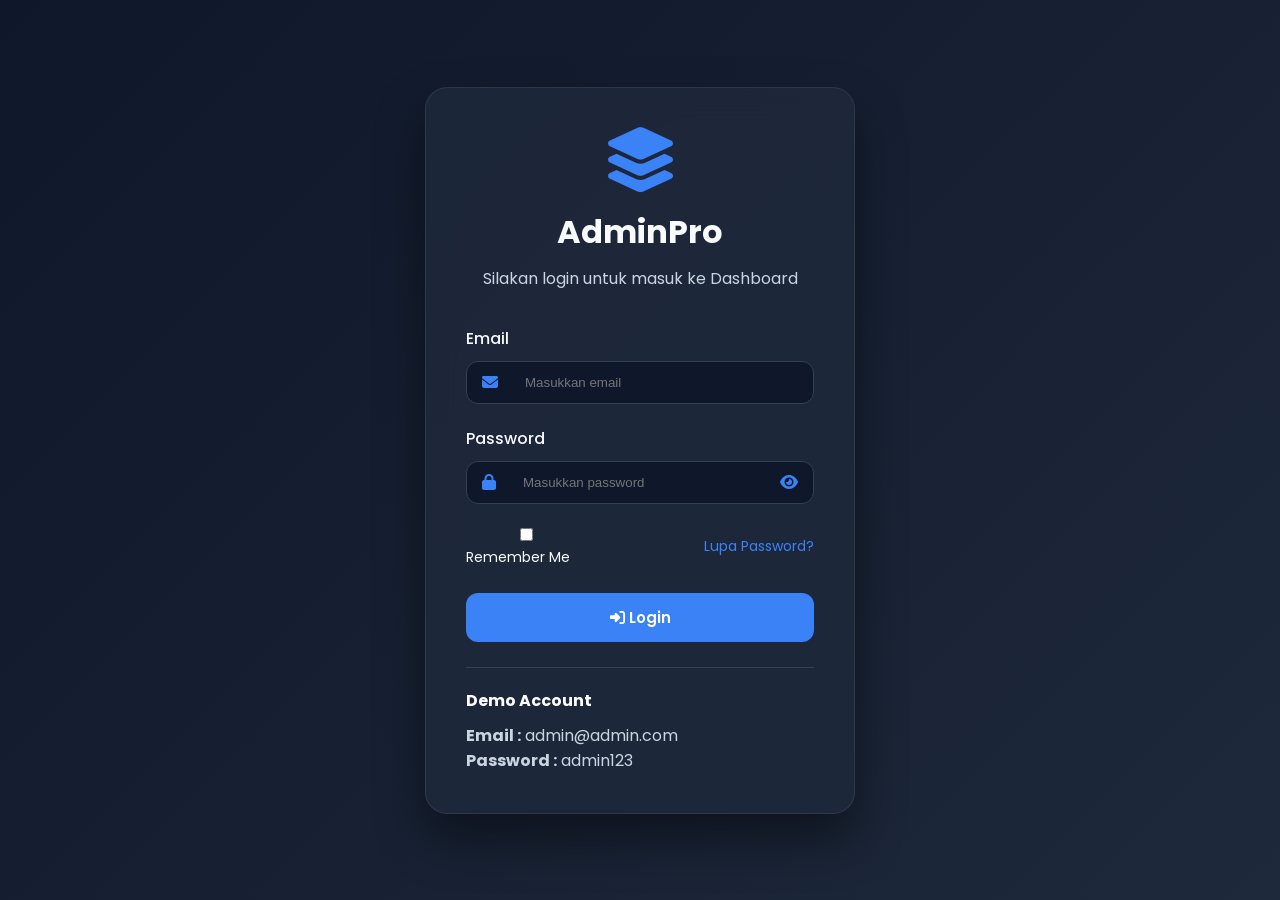
<file: login.html>
<!DOCTYPE html>
<html lang="id">

<head>

    <meta charset="UTF-8">
    <meta name="viewport" content="width=device-width, initial-scale=1.0">

    <title>Login | Admin Dashboard</title>

    <!-- CSS -->
    <link rel="stylesheet" href="css/style.css">

    <!-- Font Awesome -->
    <link rel="stylesheet"
        href="https://cdnjs.cloudflare.com/ajax/libs/font-awesome/6.5.2/css/all.min.css">

</head>

<body class="login-page">

    <div class="login-container">

        <!-- Header -->
        <div class="login-header">

            <i class="fa-solid fa-layer-group"></i>

            <h1>AdminPro</h1>

            <p>Silakan login untuk masuk ke Dashboard</p>

        </div>

        <!-- Form Login -->
        <form id="loginForm">

            <div class="input-group">

                <label>Email</label>

                <div class="input-box">

                    <i class="fa-solid fa-envelope"></i>

                    <input
                        type="email"
                        id="email"
                        placeholder="Masukkan email"
                        required>

                </div>

            </div>

            <div class="input-group">

                <label>Password</label>

                <div class="input-box">

                    <i class="fa-solid fa-lock"></i>

                    <input
                        type="password"
                        id="password"
                        placeholder="Masukkan password"
                        required>

                    <i class="fa-solid fa-eye toggle-password"></i>

                </div>

            </div>

            <div class="login-options">

                <label>

                    <input type="checkbox">

                    Remember Me

                </label>

                <a href="#">Lupa Password?</a>

            </div>

            <button
                type="submit"
                class="login-btn">

                <i class="fa-solid fa-right-to-bracket"></i>

                Login

            </button>

        </form>

        <!-- Demo Account -->
        <div class="demo-account">

            <h4>Demo Account</h4>

            <p>

                <strong>Email :</strong>

                admin@admin.com

            </p>

            <p>

                <strong>Password :</strong>

                admin123

            </p>

        </div>

    </div>

    <!-- Login JS -->
    <script src="js/login.js"></script>

</body>

</html>
</file>
<file: css/style.css>
/* ==========================================================
   ADMIN DASHBOARD PRO
   Style.css - Part 1
   ========================================================== */

/* Google Font */
@import url('https://fonts.googleapis.com/css2?family=Poppins:wght@300;400;500;600;700;800&display=swap');

/* =========================
   RESET
========================= */

*{
    margin:0;
    padding:0;
    box-sizing:border-box;
}

html{
    scroll-behavior:smooth;
}

body{
    font-family:'Poppins',sans-serif;
    background:#0F172A;
    color:#F8FAFC;
    display:flex;
    min-height:100vh;
    overflow-x:hidden;
}

/* =========================
   ROOT COLOR
========================= */

:root{

    --primary:#3B82F6;
    --primary-dark:#2563EB;

    --success:#22C55E;
    --warning:#FACC15;
    --danger:#EF4444;

    --bg:#0F172A;
    --bg2:#1E293B;

    --card:#1E293B;

    --text:#F8FAFC;
    --text2:#CBD5E1;

    --border:#334155;

    --shadow:0 10px 25px rgba(0,0,0,.35);

    --radius:18px;

    --transition:.3s;

}

/* =========================
   SCROLLBAR
========================= */

::-webkit-scrollbar{
    width:10px;
}

::-webkit-scrollbar-track{
    background:#111827;
}

::-webkit-scrollbar-thumb{
    background:var(--primary);
    border-radius:20px;
}

/* =========================
   SIDEBAR
========================= */

.sidebar{

    width:270px;

    background:#111827;

    position:fixed;

    left:0;
    top:0;
    bottom:0;

    padding:25px;

    box-shadow:var(--shadow);

    z-index:100;

    transition:.3s;

}

/* =========================
   LOGO
========================= */

.logo{

    display:flex;

    align-items:center;

    gap:15px;

    margin-bottom:50px;

}

.logo i{

    font-size:34px;

    color:var(--primary);

}

.logo h2{

    font-size:24px;

    font-weight:700;

}

/* =========================
   MENU
========================= */

.sidebar ul{

    list-style:none;

}

.sidebar ul li{

    display:flex;

    align-items:center;

    gap:15px;

    padding:16px 18px;

    margin-bottom:12px;

    border-radius:14px;

    cursor:pointer;

    color:var(--text2);

    transition:.3s;

    font-weight:500;

}

.sidebar ul li:hover{

    background:var(--primary);

    color:#fff;

    transform:translateX(6px);

}

.sidebar ul li.active{

    background:var(--primary);

    color:#fff;

}

.sidebar ul li i{

    width:24px;

    text-align:center;

    font-size:18px;

}

/* =========================
   MAIN CONTENT
========================= */

.main-content{

    flex:1;

    margin-left:270px;

    padding:35px;

}

/* =========================
   HEADER
========================= */

header{

    display:flex;

    justify-content:space-between;

    align-items:center;

    margin-bottom:35px;

}

header h1{

    font-size:32px;

    font-weight:700;

}

header p{

    color:var(--text2);

    margin-top:6px;

}

header .right{

    display:flex;

    align-items:center;

    gap:20px;

}

.notification{

    width:48px;

    height:48px;

    border:none;

    border-radius:50%;

    background:var(--card);

    color:#fff;

    cursor:pointer;

    transition:.3s;

    font-size:18px;

}

.notification:hover{

    background:var(--primary);

}

header img{

    width:50px;

    height:50px;

    border-radius:50%;

    object-fit:cover;

    border:3px solid var(--primary);

}

/* =========================
   BUTTON
========================= */

button{

    font-family:'Poppins',sans-serif;

}

.add-btn,
.save-btn,
.filter-btn,
.login-btn{

    background:var(--primary);

    color:#fff;

    border:none;

    padding:13px 24px;

    border-radius:12px;

    cursor:pointer;

    font-size:15px;

    font-weight:600;

    transition:.3s;

}

.add-btn:hover,
.save-btn:hover,
.filter-btn:hover,
.login-btn:hover{

    background:var(--primary-dark);

    transform:translateY(-3px);

}

/* =========================
   CARD STYLE (GLOBAL)
========================= */

.card,
.chart-box,
.table-box,
.settings-card,
.activity{

    background:var(--card);

    border-radius:var(--radius);

    padding:25px;

    box-shadow:var(--shadow);

    border:1px solid var(--border);

}

/* =========================
   INPUT
========================= */

input,
select{

    width:100%;

    padding:13px 15px;

    border-radius:12px;

    border:1px solid var(--border);

    background:#0f172a;

    color:white;

    outline:none;

    transition:.3s;

}

input:focus,
select:focus{

    border-color:var(--primary);

    box-shadow:0 0 10px rgba(59,130,246,.3);

}

/* =========================
   TABLE
========================= */

table{

    width:100%;

    border-collapse:collapse;

}

th{

    background:#162033;

    padding:15px;

    text-align:left;

}

td{

    padding:15px;

    border-top:1px solid var(--border);

}

/* =========================
   BADGE
========================= */

.status{

    display:inline-block;

    padding:6px 14px;

    border-radius:50px;

    font-size:13px;

    font-weight:600;

}

.status.active{

    background:#14532D;

    color:#4ADE80;

}

.status.pending{

    background:#78350F;

    color:#FACC15;

}

.status.danger{

    background:#7F1D1D;

    color:#F87171;

}

/* ==========================================================
   PART 2
   DASHBOARD COMPONENT
========================================================== */

/* =========================
   DASHBOARD CARDS
========================= */

.cards{

    display:grid;

    grid-template-columns:repeat(auto-fit,minmax(220px,1fr));

    gap:25px;

    margin-bottom:35px;

}

.card{

    display:flex;

    justify-content:space-between;

    align-items:center;

    transition:.35s;

    overflow:hidden;

    position:relative;

}

.card::before{

    content:"";

    position:absolute;

    top:0;
    left:0;

    width:6px;
    height:100%;

    background:var(--primary);

}

.card:hover{

    transform:translateY(-8px);

    box-shadow:0 18px 35px rgba(0,0,0,.45);

}

.card h3{

    color:var(--text2);

    font-size:15px;

    font-weight:500;

    margin-bottom:10px;

}

.card h2{

    font-size:32px;

    font-weight:700;

}

.card i{

    font-size:50px;

    color:rgba(59,130,246,.25);

}

/* =========================
   SEARCH BOX
========================= */

.search-box{

    display:flex;

    justify-content:space-between;

    align-items:center;

    margin-bottom:25px;

}

.search{

    display:flex;

    align-items:center;

    gap:12px;

    background:var(--card);

    border:1px solid var(--border);

    border-radius:15px;

    padding:14px 18px;

    width:350px;

    transition:.3s;

}

.search:hover{

    border-color:var(--primary);

}

.search i{

    color:var(--primary);

}

.search input{

    border:none;

    background:transparent;

    color:white;

    width:100%;

}

.search input:focus{

    box-shadow:none;

}

/* =========================
   CONTENT GRID
========================= */

.content{

    display:grid;

    grid-template-columns:2fr 1fr;

    gap:25px;

    margin-bottom:30px;

}

/* =========================
   CHART BOX
========================= */

.chart-box{

    min-height:420px;

}

.chart-box h2{

    margin-bottom:25px;

    font-size:22px;

}

.chart-box canvas{

    width:100% !important;

    height:320px !important;

}

/* =========================
   ACTIVITY
========================= */

.activity{

    min-height:420px;

}

.activity h2{

    margin-bottom:25px;

}

.activity ul{

    list-style:none;

}

.activity ul li{

    display:flex;

    align-items:center;

    gap:12px;

    padding:16px 0;

    border-bottom:1px solid var(--border);

    color:var(--text2);

}

.activity ul li:last-child{

    border-bottom:none;

}

.activity ul li::before{

    content:"";

    width:10px;

    height:10px;

    background:var(--success);

    border-radius:50%;

}

/* =========================
   TABLE BOX
========================= */

.table-box{

    margin-top:30px;

    overflow-x:auto;

}

.table-box h2{

    margin-bottom:20px;

}

.table-box table{

    min-width:850px;

}

thead{

    background:#162033;

}

tbody tr{

    transition:.25s;

}

tbody tr:hover{

    background:#263244;

}

th{

    color:white;

    font-weight:600;

}

td{

    color:var(--text2);

}

/* =========================
   ACTION BUTTON
========================= */

.action-btn{

    display:flex;

    gap:10px;

}

.edit-btn{

    width:38px;

    height:38px;

    border:none;

    border-radius:10px;

    background:#2563EB;

    color:white;

    cursor:pointer;

    transition:.3s;

}

.edit-btn:hover{

    transform:scale(1.1);

}

.delete-btn{

    width:38px;

    height:38px;

    border:none;

    border-radius:10px;

    background:#DC2626;

    color:white;

    cursor:pointer;

    transition:.3s;

}

.delete-btn:hover{

    transform:scale(1.1);

}

/* =========================
   PROFILE IMAGE
========================= */

.avatar{

    width:45px;

    height:45px;

    border-radius:50%;

    object-fit:cover;

}

/* =========================
   FILTER BOX
========================= */

.filter-box{

    display:flex;

    gap:20px;

    align-items:end;

    margin-bottom:30px;

    flex-wrap:wrap;

}

.filter-group{

    display:flex;

    flex-direction:column;

    gap:8px;

}

.filter-group label{

    color:var(--text2);

    font-size:14px;

}

/* =========================
   LOGIN PAGE
========================= */

.login-page{

    display:flex;

    justify-content:center;

    align-items:center;

    min-height:100vh;

    background:linear-gradient(135deg,#0F172A,#1E293B);

}

.login-container{

    width:430px;

    background:rgba(30,41,59,.9);

    backdrop-filter:blur(15px);

    border:1px solid rgba(255,255,255,.08);

    border-radius:22px;

    padding:40px;

    box-shadow:0 25px 50px rgba(0,0,0,.45);

}

.login-header{

    text-align:center;

    margin-bottom:35px;

}

.login-header i{

    font-size:65px;

    color:var(--primary);

    margin-bottom:15px;

}

.login-header h1{

    margin-bottom:10px;

}

.login-header p{

    color:var(--text2);

}

.input-group{

    margin-bottom:22px;

}

.input-group label{

    display:block;

    margin-bottom:10px;

    font-weight:500;

}

.input-box{

    display:flex;

    align-items:center;

    gap:12px;

    background:#0F172A;

    border:1px solid var(--border);

    border-radius:12px;

    padding:0 15px;

}

.input-box input{

    border:none;

    background:none;

}

.input-box input:focus{

    box-shadow:none;

}

.input-box i{

    color:var(--primary);

}

.toggle-password{

    cursor:pointer;

}

.login-options{

    display:flex;

    justify-content:space-between;

    align-items:center;

    margin-bottom:25px;

    font-size:14px;

}

.login-options a{

    color:var(--primary);

    text-decoration:none;

}

.login-btn{

    width:100%;

}

.demo-account{

    margin-top:25px;

    padding-top:20px;

    border-top:1px solid var(--border);

    color:var(--text2);

}

.demo-account h4{

    margin-bottom:10px;

    color:white;

}

/* =========================
   SIMPLE ANIMATION
========================= */

.card,
.chart-box,
.table-box,
.activity,
.settings-card{

    animation:fadeUp .6s ease;

}

@keyframes fadeUp{

    from{

        opacity:0;

        transform:translateY(25px);

    }

    to{

        opacity:1;

        transform:translateY(0);

    }

}

/* ==========================================================
   PART 3A
   MODAL • SETTINGS • PROFILE
========================================================== */

/* =========================
   MODAL
========================= */

.modal{

    position:fixed;

    top:0;
    left:0;

    width:100%;
    height:100%;

    background:rgba(0,0,0,.65);

    display:none;

    justify-content:center;

    align-items:center;

    padding:20px;

    z-index:999;

}

.modal.active{

    display:flex;

    animation:fadeModal .3s ease;

}

.modal-content{

    width:100%;

    max-width:520px;

    background:var(--card);

    border:1px solid var(--border);

    border-radius:20px;

    padding:30px;

    box-shadow:0 25px 60px rgba(0,0,0,.45);

}

.modal-content h2{

    margin-bottom:25px;

    font-size:24px;

}

.modal-content form{

    display:flex;

    flex-direction:column;

    gap:18px;

}

.modal-content input,
.modal-content select{

    background:#0F172A;

}

.modal-buttons{

    display:flex;

    justify-content:flex-end;

    gap:15px;

    margin-top:10px;

}

.cancel{

    background:#475569;

    color:#fff;

    border:none;

    padding:13px 22px;

    border-radius:12px;

    cursor:pointer;

    transition:.3s;

}

.cancel:hover{

    background:#64748B;

}

/* =========================
   SETTINGS CARD
========================= */

.settings-card{

    margin-bottom:30px;

}

.settings-card h2{

    display:flex;

    align-items:center;

    gap:12px;

    margin-bottom:25px;

    font-size:22px;

}

.settings-card h2 i{

    color:var(--primary);

}

/* =========================
   PROFILE
========================= */

.profile-box{

    display:flex;

    gap:35px;

    align-items:center;

    flex-wrap:wrap;

}

.profile-box img{

    width:160px;

    height:160px;

    border-radius:50%;

    object-fit:cover;

    border:5px solid var(--primary);

    box-shadow:0 0 25px rgba(59,130,246,.35);

}

.profile-info{

    flex:1;

    display:flex;

    flex-direction:column;

    gap:15px;

}

.profile-info label{

    font-size:14px;

    color:var(--text2);

}

/* =========================
   PASSWORD BOX
========================= */

.password-box{

    display:flex;

    flex-direction:column;

    gap:18px;

}

/* =========================
   SETTING ITEM
========================= */

.setting-item{

    display:flex;

    justify-content:space-between;

    align-items:center;

    padding:18px 0;

    border-bottom:1px solid var(--border);

}

.setting-item:last-child{

    border-bottom:none;

}

.setting-item span{

    font-size:16px;

    font-weight:500;

}

/* =========================
   SYSTEM TABLE
========================= */

.system-table{

    width:100%;

}

.system-table td{

    padding:16px;

    border-bottom:1px solid var(--border);

}

.system-table tr:last-child td{

    border-bottom:none;

}

.system-table td:first-child{

    color:var(--text2);

    width:220px;

}

/* =========================
   USER AVATAR
========================= */

.user-photo{

    width:50px;

    height:50px;

    border-radius:50%;

    object-fit:cover;

    border:2px solid var(--primary);

}

/* =========================
   PRODUCT IMAGE
========================= */

.product-image{

    width:65px;

    height:65px;

    object-fit:cover;

    border-radius:12px;

}

/* =========================
   STATUS BADGE
========================= */

.badge{

    display:inline-block;

    padding:7px 15px;

    border-radius:50px;

    font-size:13px;

    font-weight:600;

}

.badge.success{

    background:rgba(34,197,94,.15);

    color:#4ADE80;

}

.badge.warning{

    background:rgba(250,204,21,.15);

    color:#FACC15;

}

.badge.danger{

    background:rgba(239,68,68,.15);

    color:#F87171;

}

/* =========================
   PAGE TITLE
========================= */

.page-title{

    margin-bottom:25px;

}

.page-title h1{

    font-size:32px;

    margin-bottom:5px;

}

.page-title p{

    color:var(--text2);

}

/* =========================
   SECTION TITLE
========================= */

.section-title{

    display:flex;

    justify-content:space-between;

    align-items:center;

    margin-bottom:20px;

}

.section-title h2{

    font-size:22px;

}

/* =========================
   FORM GRID
========================= */

.form-grid{

    display:grid;

    grid-template-columns:repeat(2,1fr);

    gap:20px;

}

.form-grid .full{

    grid-column:1/3;

}

/* =========================
   FADE MODAL
========================= */

@keyframes fadeModal{

    from{

        opacity:0;

        transform:scale(.9);

    }

    to{

        opacity:1;

        transform:scale(1);

    }

}

/* ==========================================================
   PART 3B
   TOGGLE • TOAST • LOADER • UTILITIES
========================================================== */

/* =========================
   TOGGLE SWITCH
========================= */

.switch{
    position:relative;
    display:inline-block;
    width:60px;
    height:32px;
}

.switch input{
    opacity:0;
    width:0;
    height:0;
}

.slider{
    position:absolute;
    cursor:pointer;
    inset:0;
    background:#475569;
    border-radius:50px;
    transition:.3s;
}

.slider::before{
    content:"";
    position:absolute;
    width:24px;
    height:24px;
    left:4px;
    top:4px;
    background:#fff;
    border-radius:50%;
    transition:.3s;
}

.switch input:checked + .slider{
    background:var(--primary);
}

.switch input:checked + .slider::before{
    transform:translateX(28px);
}

/* =========================
   TOAST
========================= */

.toast{

    position:fixed;

    top:30px;
    right:30px;

    min-width:320px;

    background:var(--card);

    border-left:5px solid var(--success);

    padding:18px 22px;

    border-radius:15px;

    display:flex;

    align-items:center;

    gap:15px;

    color:#fff;

    box-shadow:0 20px 45px rgba(0,0,0,.35);

    transform:translateX(450px);

    transition:.4s;

    z-index:9999;

}

.toast.show{

    transform:translateX(0);

}

.toast i{

    font-size:24px;

    color:var(--success);

}

/* =========================
   LOADING
========================= */

.loader{

    width:55px;

    height:55px;

    border:5px solid rgba(255,255,255,.15);

    border-top:5px solid var(--primary);

    border-radius:50%;

    animation:spin 1s linear infinite;

    margin:auto;

}

@keyframes spin{

    to{

        transform:rotate(360deg);

    }

}

/* =========================
   PROGRESS BAR
========================= */

.progress{

    width:100%;

    height:12px;

    background:#1E293B;

    border-radius:50px;

    overflow:hidden;

}

.progress-bar{

    height:100%;

    background:linear-gradient(90deg,var(--primary),#60A5FA);

    border-radius:50px;

    transition:width .5s ease;

}

/* =========================
   GLASS EFFECT
========================= */

.glass{

    background:rgba(255,255,255,.05);

    backdrop-filter:blur(12px);

    border:1px solid rgba(255,255,255,.08);

}

/* =========================
   HOVER EFFECT
========================= */

.hover-up{

    transition:.3s;

}

.hover-up:hover{

    transform:translateY(-8px);

}

.shadow-hover{

    transition:.3s;

}

.shadow-hover:hover{

    box-shadow:0 20px 45px rgba(0,0,0,.45);

}

/* =========================
   ICON BOX
========================= */

.icon-box{

    width:55px;

    height:55px;

    border-radius:16px;

    display:flex;

    justify-content:center;

    align-items:center;

    background:rgba(59,130,246,.15);

    color:var(--primary);

    font-size:22px;

}

/* =========================
   FLEX UTILITIES
========================= */

.d-flex{
    display:flex;
}

.flex-column{
    flex-direction:column;
}

.justify-between{
    justify-content:space-between;
}

.justify-center{
    justify-content:center;
}

.align-center{
    align-items:center;
}

.gap-10{
    gap:10px;
}

.gap-15{
    gap:15px;
}

.gap-20{
    gap:20px;
}

.gap-30{
    gap:30px;
}

/* =========================
   MARGIN UTILITIES
========================= */

.mt-10{
    margin-top:10px;
}

.mt-20{
    margin-top:20px;
}

.mt-30{
    margin-top:30px;
}

.mb-10{
    margin-bottom:10px;
}

.mb-20{
    margin-bottom:20px;
}

.mb-30{
    margin-bottom:30px;
}

/* =========================
   TEXT UTILITIES
========================= */

.text-center{
    text-align:center;
}

.text-right{
    text-align:right;
}

.text-primary{
    color:var(--primary);
}

.text-success{
    color:var(--success);
}

.text-warning{
    color:var(--warning);
}

.text-danger{
    color:var(--danger);
}

.text-muted{
    color:var(--text2);
}

/* =========================
   BORDER RADIUS
========================= */

.rounded{
    border-radius:12px;
}

.rounded-lg{
    border-radius:20px;
}

.rounded-full{
    border-radius:999px;
}

/* =========================
   BUTTON RIPPLE
========================= */

button{

    position:relative;

    overflow:hidden;

}

button::after{

    content:"";

    position:absolute;

    width:0;
    height:0;

    background:rgba(255,255,255,.25);

    border-radius:50%;

    transform:translate(-50%,-50%);

    transition:.5s;

}

button:active::after{

    width:250px;

    height:250px;

    left:50%;
    top:50%;

}

/* =========================
   IMAGE EFFECT
========================= */

img{

    transition:.3s;

}

img:hover{

    transform:scale(1.05);

}

/* =========================
   SMOOTH TRANSITION
========================= */

*{

    transition:
        background .3s,
        color .3s,
        border-color .3s,
        transform .3s,
        box-shadow .3s;

}

/* ==========================================================
   PART 4
   RESPONSIVE LAYOUT
========================================================== */

/* =========================
   LARGE SCREEN
========================= */

@media (max-width: 1400px){

    .cards{
        grid-template-columns:repeat(2,1fr);
    }

    .content{
        grid-template-columns:1fr;
    }

}

/* =========================
   LAPTOP
========================= */

@media (max-width:1200px){

    .sidebar{
        width:230px;
    }

    .main-content{
        margin-left:230px;
        padding:25px;
    }

    header h1{
        font-size:28px;
    }

    .profile-box{
        flex-direction:column;
        align-items:flex-start;
    }

}

/* =========================
   TABLET
========================= */

@media (max-width:992px){

    .sidebar{

        width:80px;

        padding:20px 10px;

    }

    .logo h2{

        display:none;

    }

    .logo{

        justify-content:center;

    }

    .sidebar ul li{

        justify-content:center;

        padding:16px;

    }

    .sidebar ul li span{

        display:none;

    }

    .sidebar ul li i{

        margin:0;

        font-size:20px;

    }

    .main-content{

        margin-left:80px;

    }

    header{

        flex-direction:column;

        align-items:flex-start;

        gap:20px;

    }

    .cards{

        grid-template-columns:repeat(2,1fr);

    }

    .search{

        width:100%;

    }

    .form-grid{

        grid-template-columns:1fr;

    }

    .form-grid .full{

        grid-column:auto;

    }

}

/* =========================
   MOBILE
========================= */

@media (max-width:768px){

    body{

        flex-direction:column;

    }

    .sidebar{

        position:fixed;

        width:100%;

        height:70px;

        top:0;

        left:0;

        right:0;

        padding:10px 15px;

        display:flex;

        align-items:center;

        justify-content:space-between;

        overflow-x:auto;

        z-index:1000;

    }

    .logo{

        margin:0;

    }

    .logo h2{

        display:block;

        font-size:20px;

    }

    .sidebar ul{

        display:flex;

        gap:8px;

    }

    .sidebar ul li{

        margin:0;

        padding:12px;

        border-radius:10px;

        white-space:nowrap;

    }

    .sidebar ul li i{

        margin-right:0;

    }

    .main-content{

        margin-left:0;

        margin-top:90px;

        padding:20px;

    }

    header{

        flex-direction:column;

        align-items:flex-start;

    }

    header .right{

        width:100%;

        justify-content:space-between;

    }

    .cards{

        grid-template-columns:1fr;

    }

    .content{

        grid-template-columns:1fr;

    }

    .profile-box{

        flex-direction:column;

        align-items:center;

        text-align:center;

    }

    .profile-info{

        width:100%;

    }

    .modal-content{

        width:100%;

        padding:20px;

    }

    .filter-box{

        flex-direction:column;

        align-items:stretch;

    }

    .filter-group{

        width:100%;

    }

    .filter-btn{

        width:100%;

    }

}

/* =========================
   SMALL MOBILE
========================= */

@media (max-width:576px){

    .card{

        flex-direction:column;

        align-items:flex-start;

        gap:20px;

    }

    .card i{

        font-size:42px;

        align-self:flex-end;

    }

    .table-box{

        padding:15px;

    }

    table{

        min-width:700px;

    }

    .login-container{

        width:100%;

        padding:25px;

    }

    .toast{

        width:90%;

        right:5%;

        min-width:auto;

    }

    .profile-box img{

        width:120px;

        height:120px;

    }

}

/* =========================
   EXTRA SMALL
========================= */

@media (max-width:400px){

    header h1{

        font-size:24px;

    }

    .card h2{

        font-size:26px;

    }

    .chart-box canvas{

        height:250px !important;

    }

    .notification{

        width:42px;

        height:42px;

    }

    header img{

        width:42px;

        height:42px;

    }

}

    .sidebar ul li a{
        display:flex;
        align-items:center;
        gap:15px;
        width:100%;
        height:100%;
        color:inherit;
        text-decoration:none;
}

/* =====================================
   SIDEBAR COLLAPSE
===================================== */

.menu-toggle{

    width:45px;
    height:45px;

    border:none;

    border-radius:12px;

    background:var(--primary);

    color:white;

    cursor:pointer;

    font-size:18px;

    margin-right:20px;

}

.sidebar.collapsed{

    width:90px;

}

.sidebar.collapsed .logo h2{

    display:none;

}

.sidebar.collapsed ul li span{

    display:none;

}

.sidebar.collapsed ul li{

    justify-content:center;

}

.sidebar.collapsed + .main-content{

    margin-left:90px;

}

.sidebar{

    transition:.3s ease;

}

.main-content{

    transition:.3s ease;

}
</file>
